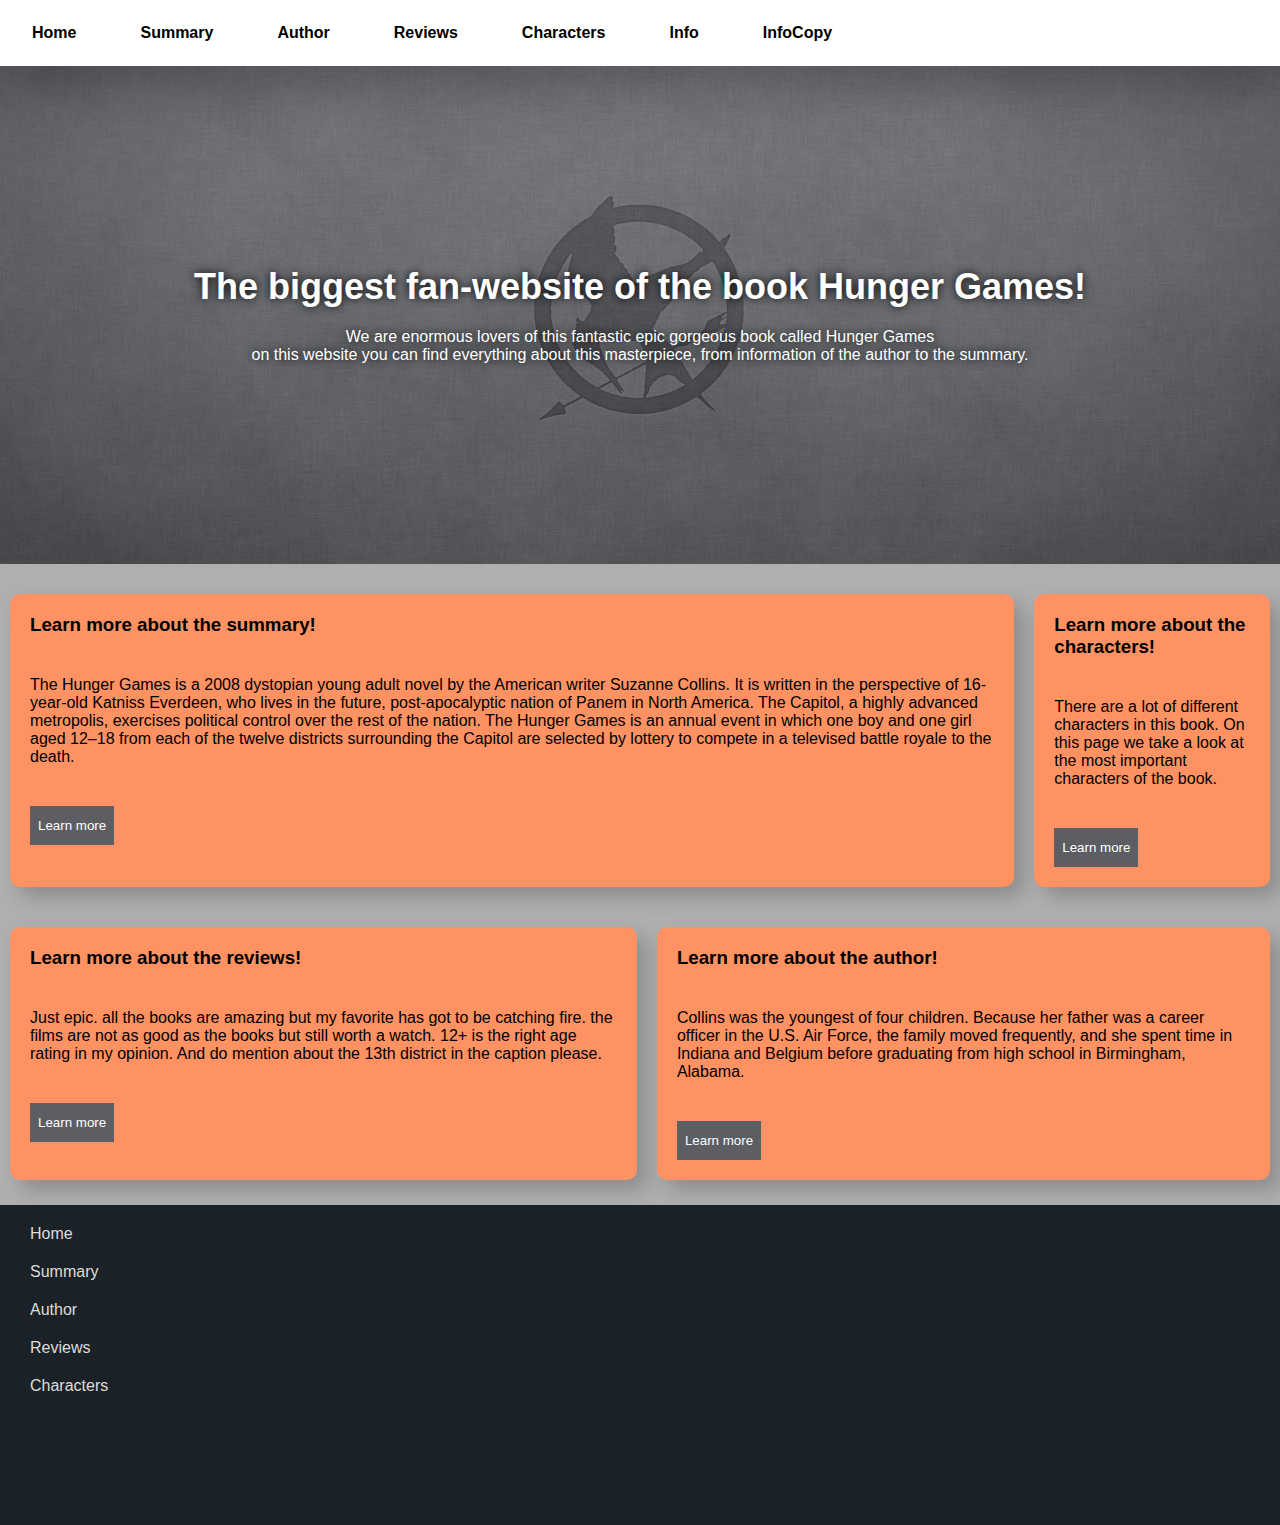
<file: index.html>
<!DOCTYPE html>
<html>
    <head>
        <!--Stylesheets-->
        <link rel="stylesheet" href="css/general.css">
        <link rel="stylesheet" href="css/navigation.css">
        <link rel="stylesheet" href="css/info-block.css">
        <link rel="stylesheet" href="css/intro-block.css"> 
        <link rel="stylesheet" href="css/footer.css"> 

        <script src="menu.js"></script>

        <!--Meta tags-->
        <meta name="viewport" content="width=device-width, initial-scale=1" >
        <meta name="keywords" content="book, fanwebsite, hunger games">
        <meta name="description" content="This is a fanwebsite of the book Hunger Games, where you will find information about the author, a summary, reviews and more!">
        <meta name="author" content="Fenneke Hekhuis, Felix Mei, Ivan Balkenende">

        <title>Hunger games fan-website</title>
        <link rel="icon" type="image/x-icon" href="images/bookicon.jpeg">
    </head>

    <body>
        <nav id="navigation">
            <ul id="menu">
                <div class="menu-button" onclick="closeMenu()">
                    <div class="bar1"></div>
                    <div class="bar2"></div>
                </div>
            </ul>
        </nav>

        <div class="menu-button" onclick="openMenu()">
            <div></div>
            <div></div>
            <div></div>
        </div>

        <script src="createMenuElements.js"></script>
        
        <article class="introduction-block">
                <div>
                    <h1>The biggest fan-website of the book Hunger Games!</h1>
                    <p>We are enormous lovers of this fantastic epic gorgeous book called Hunger Games <br>
                    on this website you can find everything about this masterpiece, from information of the author to the summary.</p>
                </div>
        </article>

        <article>
            <div class="info-block">
                <section>
                    <h3>Learn more about the summary!</h3>
                    <p>
                        The Hunger Games is a 2008 dystopian young adult novel by the American writer Suzanne Collins. It is written in the perspective of 16-year-old Katniss Everdeen, who lives in the future, post-apocalyptic nation of Panem in North America. The Capitol, a highly advanced metropolis, exercises political control over the rest of the nation. The Hunger Games is an annual event in which one boy and one girl aged 12–18 from each of the twelve districts surrounding the Capitol are selected by lottery to compete in a televised battle royale to the death.
                    </p>
                    <form action="summary.html">
                        <button type="submit">Learn more</button>
                      </form>
                </section>
                <section>
                    <h3>Learn more about the characters!</h3>
                    <p>
                        There are a lot of different characters in this book. On this page we take a look at the most important characters of the book.
                    </p>
                    <form action="characters.html">
                        <button type="submit">Learn more</button>
                      </form>
                </section>
            </div>
            
            <div class="info-block pbottom">
                <section>
                    <h3>Learn more about the reviews!</h3>
                    <p>
                        Just epic. all the books are amazing but my favorite has got to be catching fire. the films are not as good as the books but still worth a watch. 12+ is the right age rating in my opinion. And do mention about the 13th district in the caption please.
                    </p>
                    <form action="reviews.html">
                        <button type="submit">Learn more</button>
                      </form>
                </section>
                <section>
                    <h3>Learn more about the author!</h3>
                    <p>
                        Collins was the youngest of four children. Because her father was a career officer in the U.S. Air Force, the family moved frequently, and she spent time in Indiana and Belgium before graduating from high school in Birmingham, Alabama.
                    </p>
                    <form action="author.html">
                        <button type="submit">Learn more</button>
                      </form>
                </section>
            </div>
        </article>
        <footer>
            <ul>
                <li><a href="index.html">Home</a></li>
                <li><a href="summary.html">Summary</a></li>
                <li><a href="author.html">Author</a></li>
                <li><a href="reviews.html">Reviews</a></li>
                <li><a href="characters.html">Characters</a></li>
            </ul>
        </footer>
    </body>
</html>
</file>
<file: css/general.css>
* {
    font-family: Arial;
    margin: 0;
    padding: 0;
}

::-webkit-scrollbar {
    display: none;
}

body {
    background-color: #afafaf;
}

img {
  width: 50%;
  height: auto;
}

.pbottom{
    padding-bottom: 15px;
}

.link-as-button {
    background-color: #5c5e64;
    cursor: pointer;
    border-style: none;
    margin: 20px;
    padding: 12px 8px;
    transition: all 0.3s ease;
    color: white;
    text-decoration: none;
}

.link-as-button:hover {
    color: white;
    background-color: #84878f;
}

.customize {
    display: block;
    padding: 20px;
}

#popup-box-info{
    display: none;
    background-image: linear-gradient(#ff9263, #ff8552);
    position: relative;
    margin: 10px;
    width: fit-content;
    height: fit-content;
  }
</file>
<file: css/navigation.css>
.show-button {
    display: none;
}

.menu-button {
    cursor: pointer;
    display: none;
    margin: 20px;
}

.menu-button div {
    width: 35px;
    height: 5px;
    background-color: white;
    margin: 6px 0;
}

.menu-button .bar1 {
    width: 40px;
    height: 5px;
    background-color: black;
    margin: 6px 0;
    transform: translate(0, 5px) rotate(-45deg);
}

.menu-button .bar2 {
    width: 40px;
    height: 5px;
    background-color: black;
    margin: 6px 0;
    transform: translate(0, -5px) rotate(45deg);
}

#navigation {
    text-decoration: none;
    box-shadow: 0px 10px 50px 10px rgba(0, 0, 0, 0.25);
}

#menu {
    opacity: 1;
    overflow: hidden;
    list-style: none;
    background-color: rgb(255, 255, 255);
}

#menu li {
    padding: 12px 16px;
    float: left;
}

#menu li a {
    font-weight: bold;
    color: black;
    padding: 12px 16px;
    text-decoration: none;
    float: left;
    cursor: pointer;
    text-align: center;
    border-radius: 10px;
    transition: all 0.3s ease;
}

#menu li a:hover {
    color: white;
    background-color: rgb(150, 150, 150);
}

@media only screen and (max-width:700px) {
    .show-button {
        display: inline-block;
    }

    .menu-button {
        display: inline-block;
    }

    #navigation {
        background-color: white;
        position: fixed;
        min-height: 100%;
        top: 0;
        left: -100%;
        width: 100%;
        height: 100%;    
        transition: all 1s ease;    
    }

    #menu li {
        padding: 12px 16px;
        display: inline-block;
        align-items: center;
        width: 100%;
    }

    #menu {
        position: absolute;
        width: 100%;
        height: 100%;
        top: 50%;
        left: 50%;
        transform: translate(-50%, -50%);
        opacity: 0;
        list-style: none;
        background-color: white;
        transition: all 1s ease;
    }
}
</file>
<file: css/info-block.css>
.info-block {
    display: flex;
    min-height: 200px;
    width: 100%;
    flex-direction: column;
    padding-top: 20px;
}

@media only screen and (min-width: 700px){
    .info-block{
        flex-direction: row;
    }  
}

.info-block section {
    background-color: #ff9263;
    margin: 10px;
    border-radius: 10px;
    box-shadow: 10px 10px 20px rgba(0, 0, 0, 0.2);
}

.info-block h3 {
    padding: 20px;
}

.info-block p {
    padding: 20px;
}

.info-block button {
    background-color: #5c5e64;
    cursor: pointer;
    border-style: none;
    margin: 20px;
    padding: 12px 8px;
    transition: all 0.3s ease;
    color: white;
}

.info-block button:hover {
    color: white;
    background-color: #84878f;
}
</file>
<file: css/intro-block.css>
.introduction-block {
  padding-top: 200px;
  padding-bottom: 200px;
  padding-left: 20px;
  padding-right: 20px;
  position: relative;

  background-image: url("../images/HGBanner.webp");
  background-size: cover;
  background-position: center;
  z-index: -1;
}

.introduction-block div {
  position: inherit;
  color: white;
  text-align: center;
  text-shadow: 0 0 10px black;
}

.introduction-block h1 {
  font-size: 36px;
}

.introduction-block p {
  margin-top: 20px;
}
</file>
<file: css/footer.css>
footer {
  min-height: 300px;
  background-color: rgb(26, 34, 39);   
  padding: 10px;
}

footer ul {
  list-style: none;
}

footer li {
  padding-left: 20px;
  padding-bottom: 10px;
  padding-top: 10px;
}

footer a {
  color: rgb(221, 221, 221);
  text-decoration: none;
}

.float-right {
  float: right;
}
</file>
